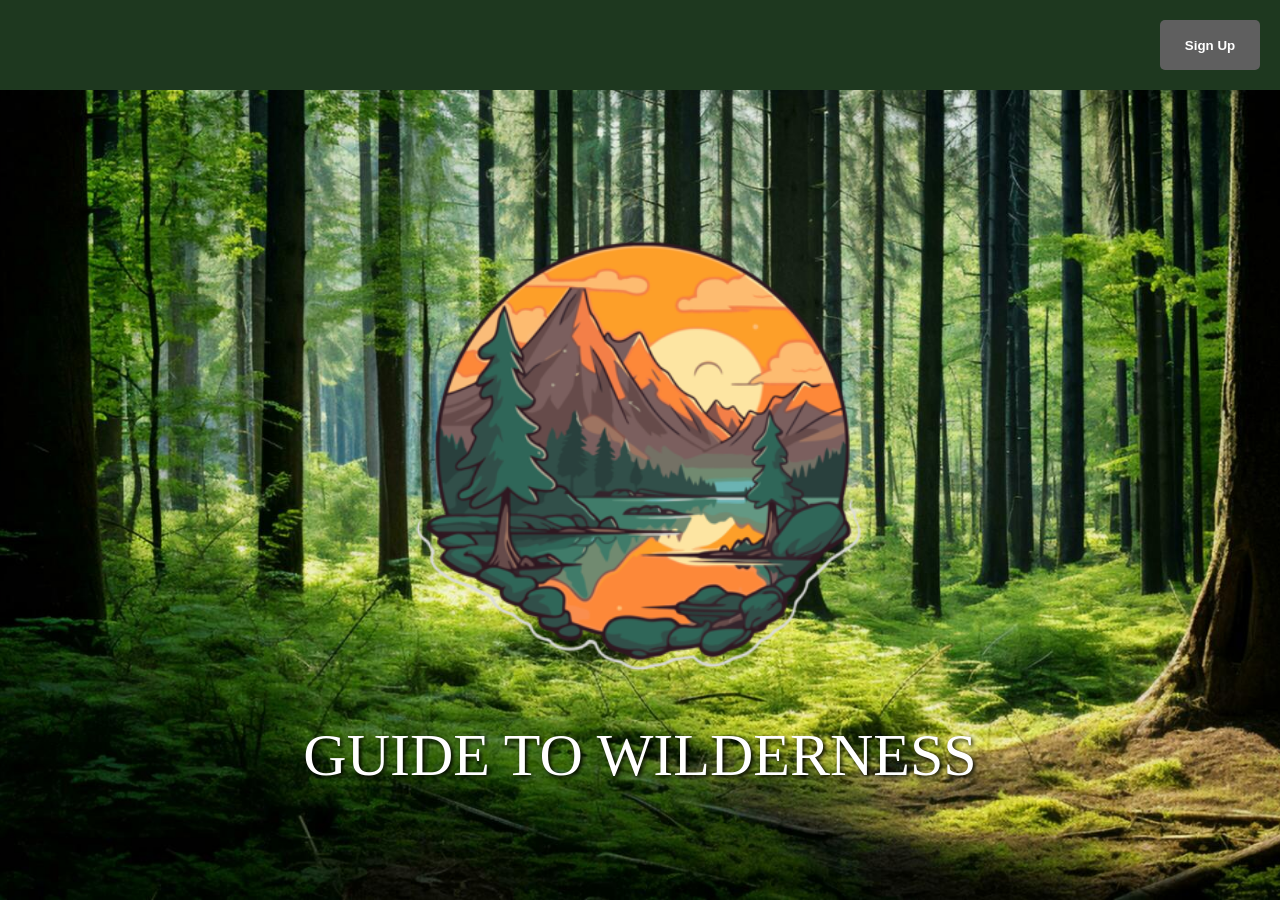
<file: Part 1(Websys)/index.html>
<!DOCTYPE html>
<html lang="en">
<head>
    <meta charset="UTF-8">
    <meta name="viewport" content="width=device-width, initial-scale=1.0">
    <title>Guide to Wilderness</title>
    <link rel="stylesheet" href="style.css">
</head>
<body>
    <div class="header">
        <button onclick="document.location='SignUp.html'">Sign Up</a></button>
    </div>
    <div class="content">
        <div class="logo"></div>
        <div class="title">GUIDE TO WILDERNESS</div>
    </div>
</body>
</html>
</file>
<file: Part 1(Websys)/style.css>
body {
    margin: 0;
    font-family: Arial, sans-serif;
    background-image: url('image.png');
    background-size: cover;
    background-position: center;
}
.header {
    display: flex;
    justify-content: flex-end;
    padding: 20px;
    background-color: #1e381f; 
    align-items: center;
    margin: 0;
}
.header button {
    background-color: #5f5f5f;
    border: none;
    padding: 10px 20px;
    color: white;
    cursor: pointer;
    border-radius: 5px;
    font-weight: bold;
    width: 100px;
    height: 50px;
}

.content {
    display: flex;
    flex-direction: column;
    align-items: center;
    justify-content: center;
    height: 90vh; 
    text-align: center;
}
.logo {
    width: 500px;
    height: 500px;
    background-image: url('logo.png'); 
    background-size: cover;
    background-position: center;
    border-radius: 50%; 
}
.title {
    font-size: 60px;
    color: white;
    text-shadow: 2px 2px 4px #000000; 
    margin-top: 20px;
    font-family: Cooper Black;
}
</file>
